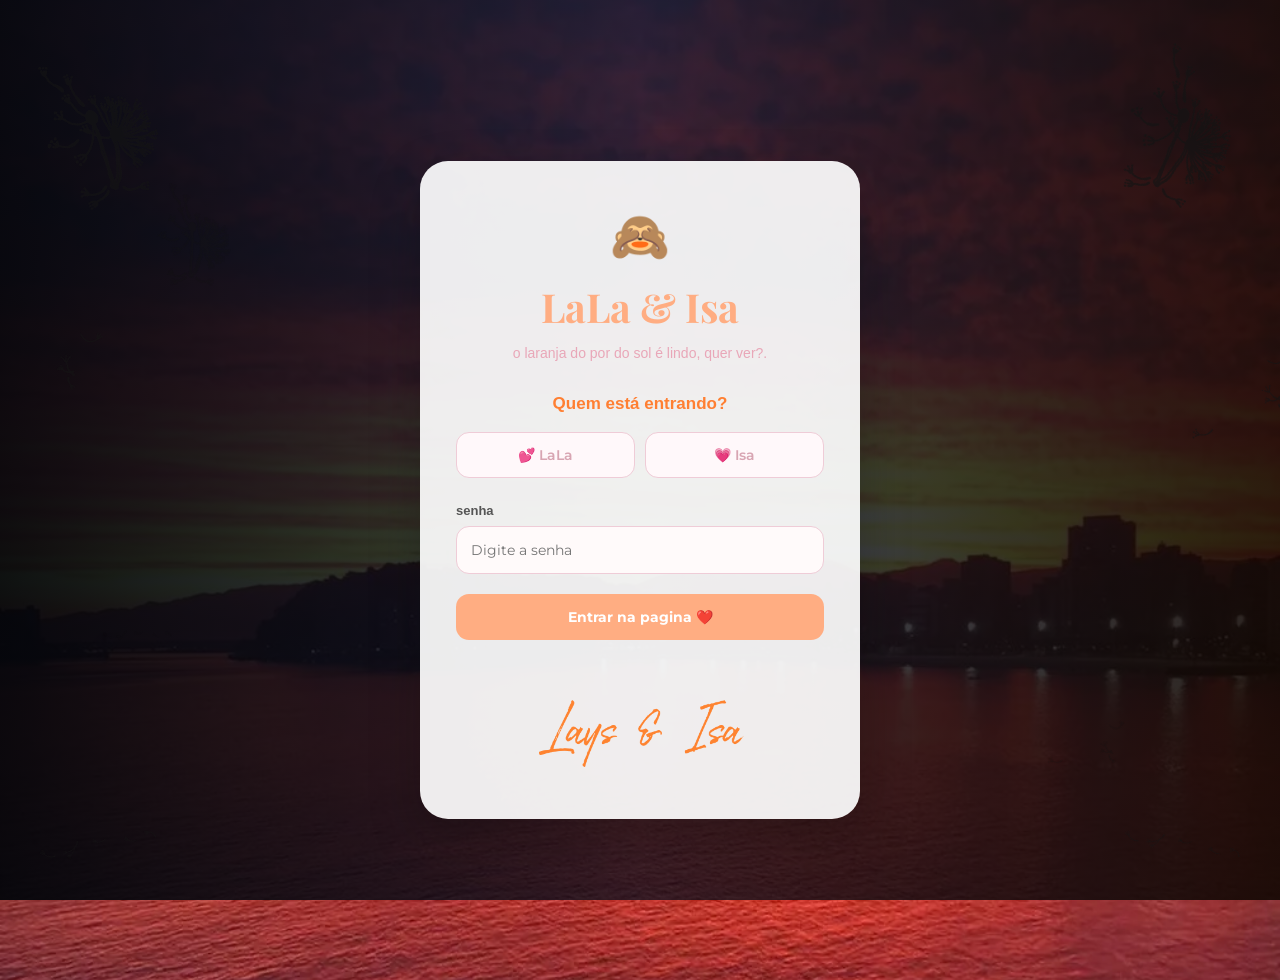
<file: index.html>
<!DOCTYPE html>
<html lang="pt-BR">

<head>
    <meta charset="UTF-8">
    <meta name="viewport" content="width=device-width, initial-scale=1.0">

    <title>𝘓𝘢𝘺𝘴 & 𝘐𝘴𝘢</title>
    <link href="https://fonts.googleapis.com/css2?family=Montserrat:wght@400;500;600;700&family=Playfair+Display:wght@600;700&display=swap"rel="stylesheet">
    <link rel="stylesheet" href="inicio.css">
    <link rel="icon" type="image/png" href="imagens/logo 01.png">

</head>


<body>

    <main class="login-container">

        <section class="login-card">

            <div class="login-heart">
                🙈
            </div>

            <h1>LaLa & Isa</h1>


            
            <p class="login-subtitle">
                o laranja do por do sol é lindo, quer ver?.
            </p>


            
            <h2>Quem está entrando?</h2>

            <div class="user-options">


                
                <button type="button"class="user-button"id="btn-lala"data-user="lala">
                    💕 LaLa
                </button>


               
                <button type="button"class="user-button"id="btn-isa"data-user="isa">
                    💗 Isa
                </button>


            </div>

            <div class="form-group">

                <label for="senha">
                    senha
                </label>


                <input type="password"id="senha"placeholder="Digite a senha"autocomplete="off">


            </div>

            <button type="button"class="btn-login"id="btn-login">
                Entrar na pagina ❤️
            </button>

            <p class="login-message"id="login-message"aria-live="polite"></p>

                 </div>

            <div class="logo">
                <img src="imagens/laranja.png" alt="lays & isa">
            </div>

        </section>
        

    </main>


<div class="decoracoes-pagina">

    <img src="imagens/1.png" alt="" class="raminho raminho-1">
    <img src="imagens/2.png" alt="" class="raminho raminho-2">
    <img src="imagens/3.png" alt="" class="raminho raminho-3">

    <img src="imagens/1.png" alt="" class="raminho raminho-4">
    <img src="imagens/2.png" alt="" class="raminho raminho-5">
    <img src="imagens/3.png" alt="" class="raminho raminho-6">

    <img src="imagens/1.png" alt="" class="raminho raminho-7">
    <img src="imagens/2.png" alt="" class="raminho raminho-8">
    <img src="imagens/3.png" alt="" class="raminho raminho-9">

</div>


        </section>


    </main>
    <script src="login.js"></script>


</body>

</html>
</file>
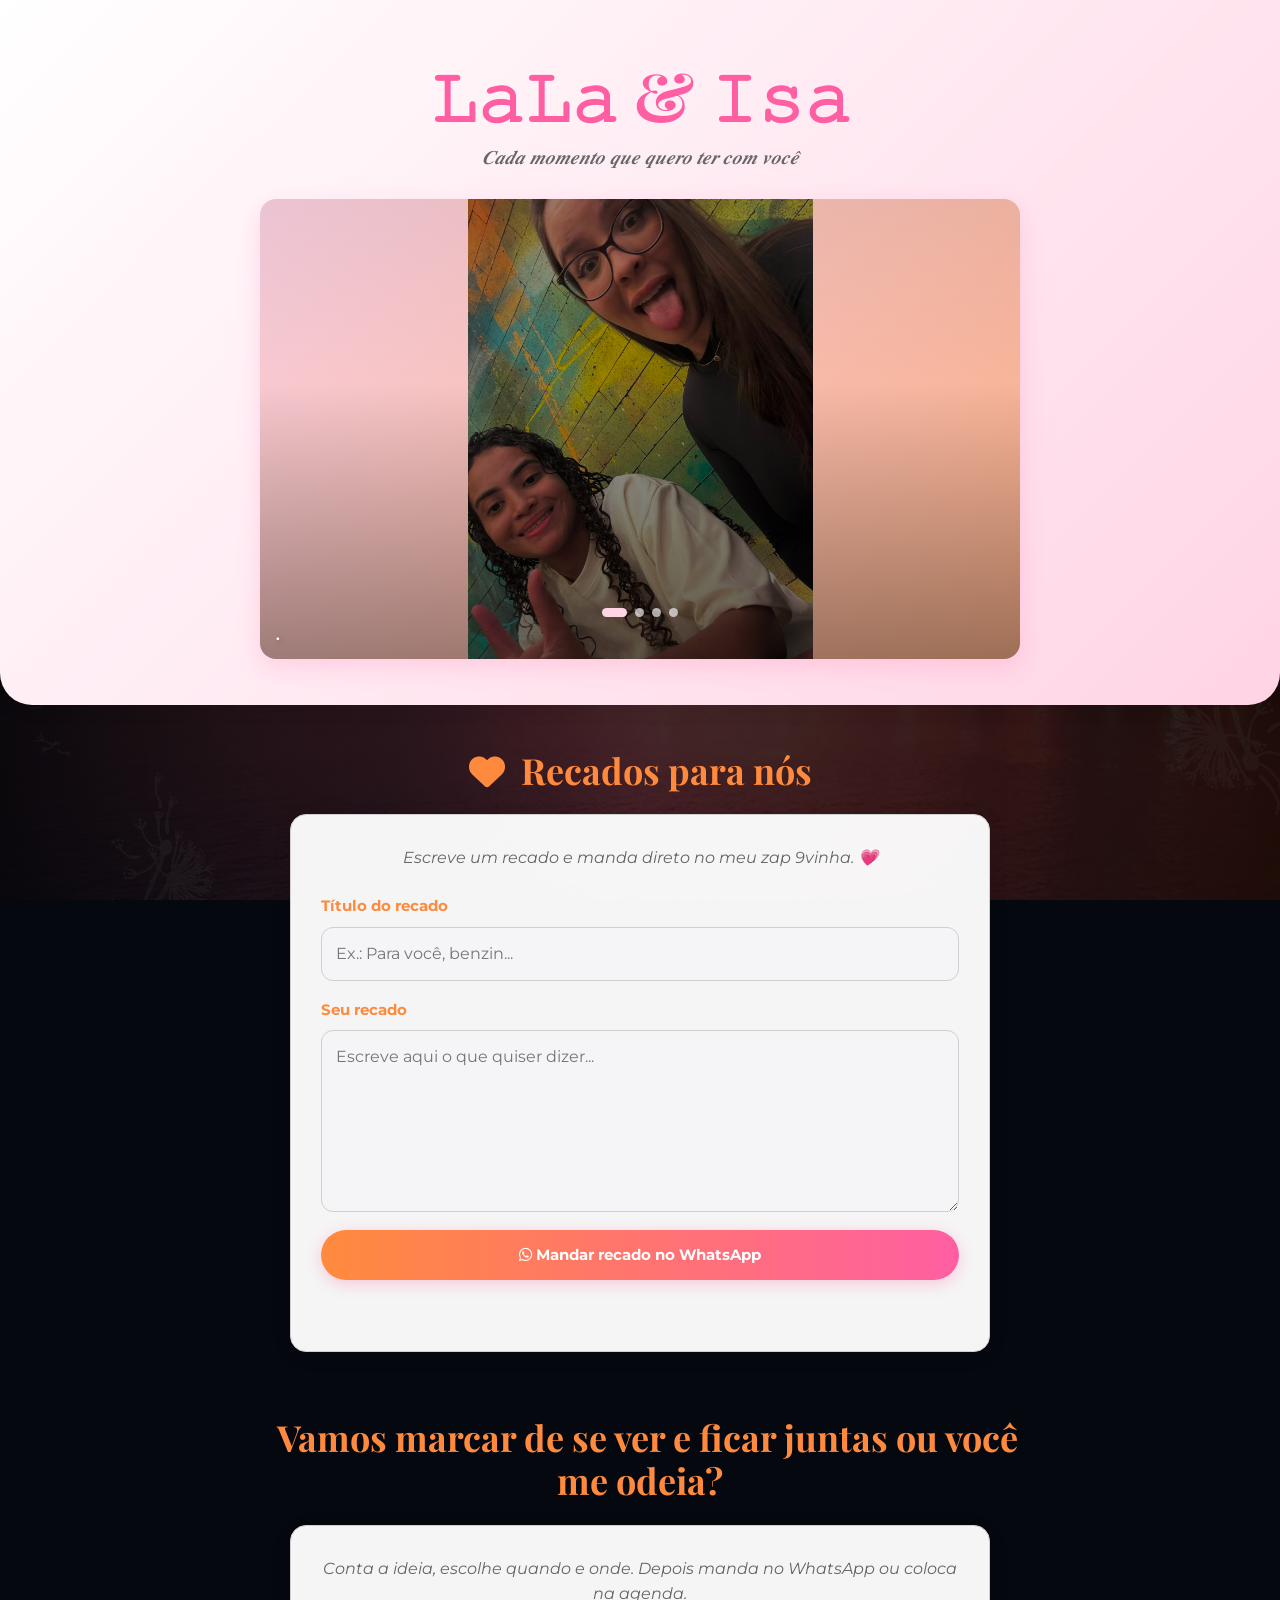
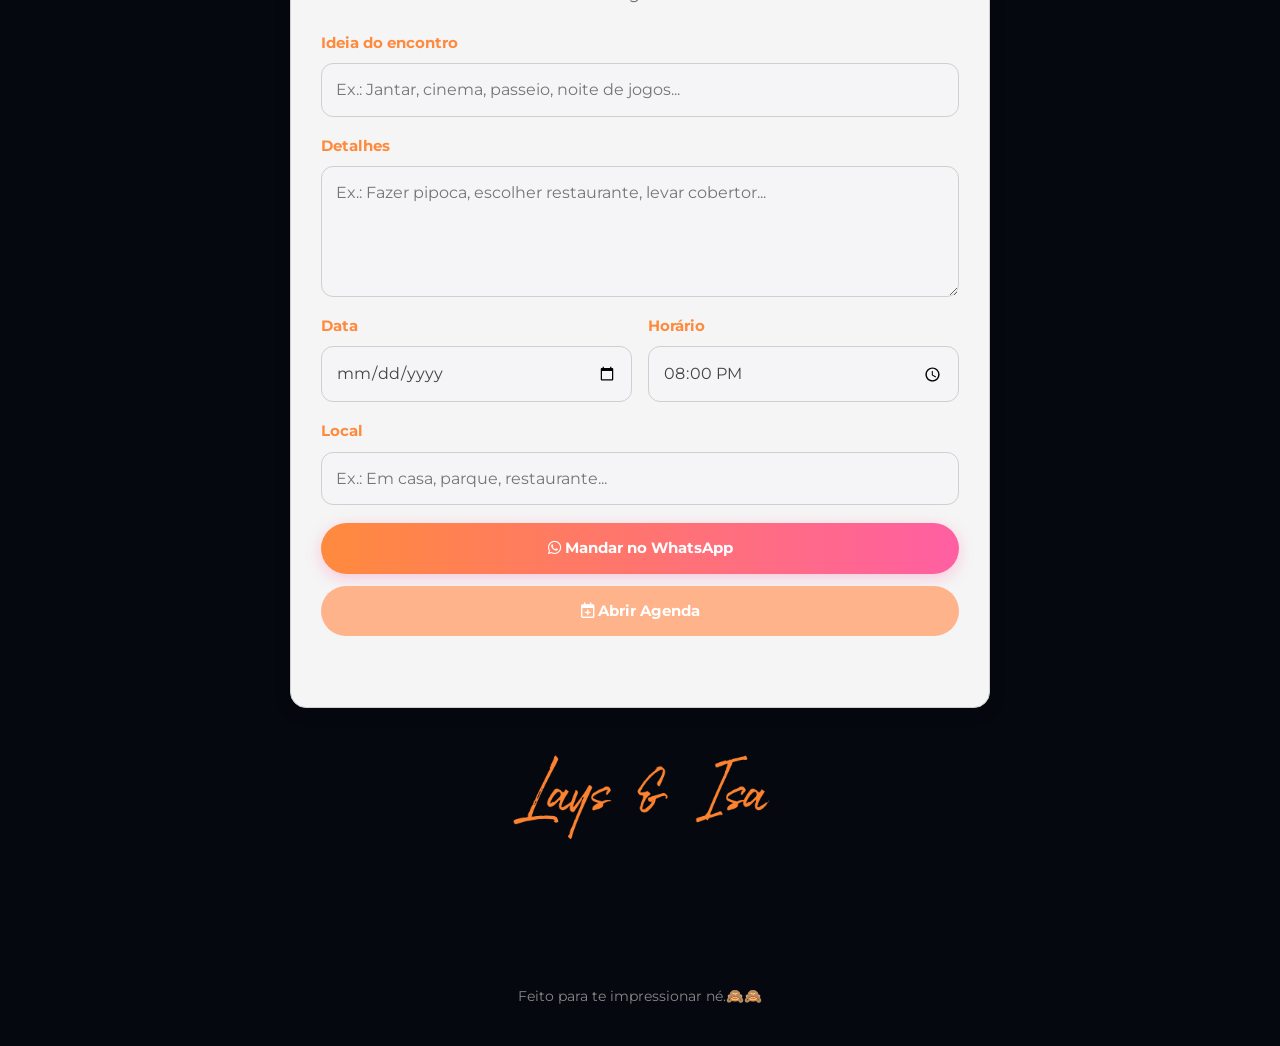
<file: inicio.html>
<!DOCTYPE html>
<html lang="pt-BR">
<head>

    <meta charset="UTF-8">
    <meta name="viewport" content="width=device-width, initial-scale=1.0">

    <title>𝑷𝒂́𝒈𝒊𝒏𝒂 𝒏𝒐𝒔𝒔𝒂</title>

    <link rel="stylesheet"href="https://cdnjs.cloudflare.com/ajax/libs/font-awesome/6.4.0/css/all.min.css">
    <link href="https://fonts.googleapis.com/css2?family=Montserrat:wght@400;500;600;700&family=Playfair+Display:wght@600;700&display=swap"rel="stylesheet">
    <link rel="stylesheet" href="style.css">
    <link rel="icon" type="image/png" href="imagens/logo 01.png">

</head>
<body>


    <header class="hero">
        <div class="hero-content">
            
            <h1 class="couple-names">𝙻𝚊𝙻𝚊 &amp; 𝙸𝚜𝚊</h1>

            <p class="romantic-phrase">
                𝑪𝒂𝒅𝒂 𝒎𝒐𝒎𝒆𝒏𝒕𝒐 𝒒𝒖𝒆 𝒒𝒖𝒆𝒓𝒐 𝒕𝒆𝒓 𝒄𝒐𝒎 𝒗𝒐𝒄𝒆̂
            </p>
        </div>

        <p id="mensagem-usuario"></p>

        <div class="hero-image">
            <div class="hero-carousel"id="hero-carousel"tabindex="0"aria-label="Carrossel de fotos de LaLa e Isa" >

                <img id="hero-carousel-image"class="hero-carousel-image"src="imagens/laranja 2.jpeg"alt="Foto de LaLa e Isa">

                <div class="hero-carousel-overlay"></div>

                <button class="hero-carousel-btn hero-carousel-prev"id="hero-carousel-prev"type="button"aria-label="Ver foto anterior">
                    <i class="fa-solid fa-chevron-left"></i>
                </button>

                <button class="hero-carousel-btn hero-carousel-next"id="hero-carousel-next"type="button"aria-label="Ver próxima foto">
                    <i class="fa-solid fa-chevron-right"></i>
                </button>

                
                <div class="hero-carousel-dots"id="hero-carousel-dots"aria-label="Escolher foto"></div>

                <p class="hero-carousel-caption"id="hero-carousel-caption">
                    Nossos momentos favoritos ❤️
                </p>
            </div>
        </div>
    </header>

  
    <main class="container">

        
        <section class="section-notes">
            <h2>
                <i class="fa-solid fa-heart"></i>
                Recados para nós
            </h2>

            <div class="content-card">
                <p class="section-description">
                    Escreve um recado e manda direto no meu zap 9vinha. 💗
                </p>

                <div class="form-group">
                    <label for="note-title">Título do recado</label>

                    <input type="text"id="note-title"maxlength="70"placeholder="Ex.: Para você, benzin...">
                </div>

                
                <div class="form-group">
                    <label for="note-text">Seu recado</label>

                    <textarea id="note-text"rows="6"placeholder="Escreve aqui o que quiser dizer..."></textarea>
                </div>

                
                <button class="btn-primary full-width-btn"id="btn-send-note-whatsapp"type="button">
                    <i class="fa-brands fa-whatsapp"></i>
                    Mandar recado no WhatsApp
                </button>

                
                <p class="form-message"id="note-message"aria-live="polite"></p>
            </div>
        </section>

       
        <section class="section-date-ideas">
            <h2>
                <i class="fa-solid fa-calendar-heart"></i>
                Vamos marcar de se ver e ficar juntas ou você me odeia? 
            </h2>

            <div class="content-card">
                <p class="section-description">
                    Conta a ideia, escolhe quando e onde. Depois manda no WhatsApp ou coloca na agenda.
                </p>

                
                <div class="form-group">
                    <label for="date-title">Ideia do encontro</label>

                    <input type="text"id="date-title"maxlength="80"placeholder="Ex.: Jantar, cinema, passeio, noite de jogos...">
                </div>

                
                <div class="form-group">
                    <label for="date-description">Detalhes</label>

                    <textarea id="date-description"rows="4"placeholder="Ex.: Fazer pipoca, escolher restaurante, levar cobertor..."></textarea>
                </div>

                
                <div class="date-form-row">
                    <div class="form-group">
                        <label for="date-day">Data</label>
                        <input type="date" id="date-day">
                    </div>

                    <div class="form-group">
                        <label for="date-time">Horário</label>
                        
                        <input type="time"id="date-time"value="20:00">
                    </div>
                </div>

                <div class="form-group">

    <label for="date-location">Local</label>

    <input type="text"id="date-location"maxlength="100"placeholder="Ex.: Em casa, parque, restaurante...">

</div>

<div class="date-actions">

    <button class="btn-primary"id="btn-send-date-whatsapp"type="button">
        <i class="fa-brands fa-whatsapp"></i>
        Mandar no WhatsApp
    </button>

    <button class="btn-secondary"id="btn-add-date-calendar"type="button">
        <i class="fa-regular fa-calendar-plus"></i>
        Abrir Agenda
    </button>

</div>

                
                <p class="form-message"id="date-message"aria-live="polite"></p>

            </div>

            <div class="logo">
                <img src="imagens/laranja.png" alt="lays & isa">
            </div>

        </section>
        

    </main>


<div class="decoracoes-pagina">

    <img src="imagens/1.png" alt="" class="raminho raminho-1">
    <img src="imagens/2.png" alt="" class="raminho raminho-2">
    <img src="imagens/3.png" alt="" class="raminho raminho-3">

    <img src="imagens/1.png" alt="" class="raminho raminho-4">
    <img src="imagens/2.png" alt="" class="raminho raminho-5">
    <img src="imagens/3.png" alt="" class="raminho raminho-6">

    <img src="imagens/1.png" alt="" class="raminho raminho-7">
    <img src="imagens/2.png" alt="" class="raminho raminho-8">
    <img src="imagens/3.png" alt="" class="raminho raminho-9">

</div>

    
    <footer>
        <p>Feito para te impressionar né.🙈🙈 </p>
    </footer>
    

    <script src="script.js"></script>
</body>
</html>
</file>
<file: inicio.css>
* {
    margin: 0;
    padding: 0;
    box-sizing: border-box;
}


body {
    font-family: "Montserrat", sans-serif;
    min-height: 100vh;
    overflow-x: hidden;
}

.login-container {

    min-height: 100vh;
    display: flex;
    justify-content: center;
    align-items: center;
    padding: 30px;



}

.login-card {

    width: 100%;
    max-width: 440px;
    padding: 48px 36px;
    text-align: center;
    background: rgba(255, 255, 255, 0.92);
    border-radius: 28px;
    box-shadow:

        0 20px 50px
        rgba(0, 0, 0, 0.25);


    position: relative;
    z-index: 2;
}


.login-heart {

    font-size: 48px;

    margin-bottom: 15px;
}


.login-card h1 {

    font-family: "Playfair Display", serif;

    font-size: 40px;

    color: #ffad82;

    margin-bottom: 10px;
}


.login-subtitle {

    color: #e9a7b8;

    font-size: 14px;

    margin-bottom: 30px;

    line-height: 1.5;
}


.login-card h2 {

    font-size: 17px;

    color: #ff7f32;

    margin-bottom: 18px;
}


.user-options {

    display: flex;

    gap: 10px;

    margin-bottom: 25px;
}


.user-button {

    flex: 1;
    padding: 13px;
    background: #fff8fa;
    border: 1px solid #efccd7;
    border-radius: 13px;
    color: #d8a5b2;
    font-family: "Montserrat", sans-serif;
    font-size: 14px;
    font-weight: 600;
    cursor: pointer;
    transition: 0.3s;
}


.user-button:hover {

    background: #fff0f4;

    transform: translateY(-2px);
}


.user-button.selected {

    background: #ffe1eb;
    border-color: #ff9fbd;
    color: #e76b91;
}


.form-group {

    text-align: left;
    margin-bottom: 20px;
}


.form-group label {

    display: block;
    margin-bottom: 8px;
    color: #555;
    font-size: 13px;
    font-weight: 600;
}


.form-group input {

    width: 100%;
    padding: 14px;
    border: 1px solid #efccd7;
    border-radius: 13px;
    outline: none;
    font-family: "Montserrat", sans-serif;
    font-size: 14px;
    background: #fffafa;
}


.form-group input:focus {

    border-color: #ff9fbd;
    box-shadow:

        0 0 0 3px
        rgba(255, 159, 189, 0.15);
}


.btn-login {

    width: 100%;
    padding: 14px;
    border: none;
    border-radius: 13px;
    background: #ffad82;
    color: white;
    font-family: "Montserrat", sans-serif;
    font-size: 14px;
    font-weight: 700;
    cursor: pointer;
    transition: 0.3s;
}


.btn-login:hover {

    background: #ff9868;
    transform: translateY(-2px);
}


.btn-login:active {

    transform: translateY(0);
}


.btn-login:disabled {

    opacity: 0.7;
    cursor: not-allowed;
    transform: none;
}


.login-message {

    min-height: 20px;
    margin-top: 14px;
    color: #e76b91;
    font-size: 13px;
}




.logo {

    margin-top: 20px;
}


.logo img {

    max-width: 280px;

    width: 100%;

    height: auto;
}

.decoracoes-pagina {
    position: fixed;
    inset: 0;
    pointer-events: none;
    overflow: hidden;
    z-index: 1;
}


.raminho {

    position: absolute;
    width: 120px;
    height: auto;
    opacity: 0.65;
}


.raminho-1 {

    top: 5%;
    left: 3%;
    transform: rotate(-20deg);
}


.raminho-2 {
    top: 35%;
    left: -20px;
    transform: rotate(15deg);
}


.raminho-3 {

    bottom: 5%;

    left: 3%;

    transform: rotate(-10deg);
}


.raminho-4 {

    top: 5%;

    right: 3%;

    transform: rotate(20deg);
}


.raminho-5 {

    top: 40%;

    right: -20px;

    transform: rotate(-15deg);
}


.raminho-6 {

    bottom: 5%;

    right: 3%;

    transform: rotate(10deg);
}


.raminho-7 {

    top: 20%;

    left: 12%;

    width: 80px;

    opacity: 0.35;
}


.raminho-8 {

    bottom: 15%;

    right: 12%;

    width: 80px;

    opacity: 0.35;
}


.raminho-9 {

    top: 70%;

    left: 8%;

    width: 70px;

    opacity: 0.30;
}



@media (max-width: 600px) {

    .login-container {

        padding: 20px;
    }


    .login-card {

        padding: 40px 24px;
    }


    .login-card h1 {

        font-size: 34px;
    }


    .login-heart {

        font-size: 42px;
    }


    .user-options {

        gap: 8px;
    }


    .raminho {

        width: 80px;
    }

}

body {

    font-family: Arial, sans-serif;

    color: var(--texto);

    background-image:

        linear-gradient(
            90deg,
            rgba(2, 5, 10, 0.95),
            rgba(5, 15, 30, 0.75),
            rgba(15, 7, 2, 0.88)
        ),

        url("imagens/por-do-sol.webp");

    background-size: cover;

    background-position: center;

    background-attachment: fixed;

    background-repeat: no-repeat;

    min-height: 100vh;

    padding: 40px 20px;

}


#mensagem-usuario {
    font-family: "Playfair Display", serif;
    font-size: 28px;
    color: #e88b73;
    text-align: center;
    margin: 20px auto;
    line-height: 1.5;
    opacity: 0;
    transform: translateY(15px);
    animation: aparecerMensagem 1s ease forwards;
}

@keyframes aparecerMensagem {
    to {
        opacity: 1;
        transform: translateY(0);
    }
}

@media (max-width: 600px) {
    #mensagem-usuario {
        font-size: 23px;
        margin: 15px;
    }
}
</file>
<file: style.css>
:root {
    --color-orange: #FF8A3D;
    --color-pink: #FF5FA2;
    --color-white: #FFFFFF;
    --color-gray-light: #F5F5F7;

    --color-coral: #FFB38A;
    --color-pink-light: #FFD4E5;
    --color-gray-med: #CFCFCF;

    --texto: #444;

    --font-main: "Montserrat", sans-serif;
    --font-display: "Playfair Display", serif;

    --radius: 16px;
    --shadow-soft: 0 4px 20px rgba(0, 0, 0, 0.08);
    --shadow-hover: 0 8px 25px rgba(255, 95, 162, 0.20);
}


* {
    margin: 0;
    padding: 0;
    box-sizing: border-box;
}

html {
    scroll-behavior: smooth;
    -webkit-text-size-adjust: 100%;
}

body {
    min-height: 100vh;
    min-height: 100dvh;
    overflow-x: hidden;
    color: var(--texto);
    background-color: #05090f;
    font-family: var(--font-main);
    line-height: 1.6;
}
body::before {
    content: "";
    position: fixed;
    inset: 0;
    z-index: -1;
    background-image:
        linear-gradient(
            90deg,
            rgba(2, 5, 10, 0.95),
            rgba(5, 15, 30, 0.75),
            rgba(15, 7, 2, 0.88)
        ),
        url("imagens/por-do-sol.webp");
    background-size: cover;
    background-position: center;
    background-repeat: no-repeat;
}


img {
    max-width: 100%;
}

button,
input,
textarea {
    font: inherit;
}

button {
    -webkit-tap-highlight-color: transparent;
}

.container {
    width: min(850px, 100%);
    margin: 0 auto;
    padding: 44px 20px;
}

section {
    margin-bottom: 64px;
}

h2 {
    margin-bottom: 22px;
    color: var(--color-orange);
    font-family: var(--font-display);
    font-size: clamp(1.6rem, 5vw, 2.25rem);
    line-height: 1.2;
    text-align: center;
    overflow-wrap: break-word;
}

h2 i {
    margin-right: 8px;
}


.hero {
    padding: 58px 20px 46px;
    border-bottom-right-radius: 32px;
    border-bottom-left-radius: 32px;
    background:
        linear-gradient(
            135deg,
            var(--color-white) 0%,
            var(--color-pink-light) 100%
        );
    box-shadow: var(--shadow-soft);
    text-align: center;
}

.hero-content {
    max-width: 760px;
    margin: 0 auto;
}

.couple-names {
    margin-bottom: 10px;
    color: var(--color-pink);
    font-family: var(--font-display);
    font-size: clamp(2.2rem, 9vw, 4.2rem);
    line-height: 1.1;
    overflow-wrap: break-word;
}

.romantic-phrase {
    color: #666;
    font-size: clamp(1rem, 2vw, 1.2rem);
    font-style: italic;
}


.hero-image {
    max-width: 760px;
    margin: 26px auto 0;
}

.hero-carousel {
    position: relative;
    display: flex;
    align-items: center;
    justify-content: center;
    width: 100%;
    height: clamp(320px, 95vw, 460px);
    max-height: 80vh;
    max-height: 80svh;
    overflow: hidden;
    border-radius: var(--radius);
    outline: none;
    background:
        linear-gradient(
            135deg,
            var(--color-pink-light),
            var(--color-coral)
        );
    box-shadow: var(--shadow-hover);
    cursor: pointer;
    touch-action: pan-y;
}

.hero-carousel-image {
    display: block;
    width: 100%;
    height: 100%;
    object-fit: contain;
    object-position: center;
    opacity: 1;
    transform: scale(1);
    transition: opacity 0.45s ease, transform 0.60s ease;
}

.hero-carousel-image.is-changing {
    opacity: 0;
    transform: scale(1.03);
}

.hero-carousel-overlay {
    position: absolute;
    inset: 0;
    z-index: 1;
    pointer-events: none;
    background:
        linear-gradient(
            to top,
            rgba(0, 0, 0, 0.38) 0%,
            rgba(0, 0, 0, 0.03) 60%,
            rgba(0, 0, 0, 0.08) 100%
        );
}

.hero-carousel-btn {
    position: absolute;
    top: 50%;
    z-index: 2;
    width: 44px;
    height: 44px;
    border: 0;
    border-radius: 50%;
    color: var(--color-white);
    background-color: rgba(255, 95, 162, 0.82);
    cursor: pointer;
    font-size: 1rem;
    opacity: 1;
    transform: translateY(-50%);
    transition:
        opacity 0.25s ease,
        background-color 0.25s ease,
        transform 0.25s ease;
}

.hero-carousel-prev {
    left: 12px;
}

.hero-carousel-next {
    right: 12px;
}

.hero-carousel-dots {
    position: absolute;
    bottom: 42px;
    left: 50%;
    z-index: 2;
    display: flex;
    align-items: center;
    gap: 8px;
    transform: translateX(-50%);
}

.hero-carousel-dot {
    width: 9px;
    height: 9px;
    padding: 0;
    border: 0;
    border-radius: 999px;
    background-color: rgba(255, 255, 255, 0.65);
    cursor: pointer;
    transition: width 0.25s ease, background-color 0.25s ease;
}

.hero-carousel-dot.active {
    width: 25px;
    background-color: var(--color-pink-light);
}

.hero-carousel-caption {
    position: absolute;
    bottom: 12px;
    left: 16px;
    right: 16px;
    z-index: 2;
    overflow: hidden;
    color: var(--color-white);
    font-size: 0.85rem;
    font-weight: 700;
    text-align: left;
    text-overflow: ellipsis;
    white-space: nowrap;
    text-shadow: 0 2px 6px rgba(0, 0, 0, 0.45);
}

.content-card {
    max-width: 700px;
    margin: 0 auto;
    padding: 30px;
    border: 1px solid var(--color-gray-med);
    border-radius: var(--radius);
    background-color: rgba(255, 255, 255, 0.96);
    box-shadow: var(--shadow-soft);
}

.section-description {
    margin-bottom: 25px;
    color: #666;
    font-style: italic;
    text-align: center;
}

.form-group {
    min-width: 0;
    margin-bottom: 18px;
}

.form-group label {
    display: block;
    margin-bottom: 8px;
    color: var(--color-orange);
    font-size: 0.92rem;
    font-weight: 700;
}

.form-group input,
.form-group textarea {
    display: block;
    width: 100%;
    min-width: 0;
    max-width: 100%;
    border: 1px solid var(--color-gray-med);
    border-radius: 12px;
    outline: none;
    padding: 13px 14px;
    color: #444;
    background-color: var(--color-gray-light);
    font-size: 1rem;
    transition:
        border-color 0.25s ease,
        box-shadow 0.25s ease,
        background-color 0.25s ease;
}

.form-group input[type="date"],
.form-group input[type="time"] {
    min-height: 48px;
}

.form-group textarea {
    min-height: 115px;
    resize: vertical;
}

.form-group input:focus,
.form-group textarea:focus {
    border-color: var(--color-pink);
    background-color: var(--color-white);
    box-shadow: 0 0 0 4px rgba(255, 95, 162, 0.12);
}

.date-form-row {
    display: grid;
    grid-template-columns: repeat(auto-fit, minmax(170px, 1fr));
    gap: 0 16px;
}


.date-actions {
    display: flex;
    flex-wrap: wrap;
    gap: 12px;
    margin-top: 6px;
}

.date-actions button {
    flex: 1 1 200px;
}

.form-message {
    min-height: 25px;
    margin-top: 16px;
    color: #777;
    font-size: 0.88rem;
    text-align: center;
}

.form-message.success {
    color: #1d9c4e;
}

.form-message.error {
    color: #c03455;
}

.btn-primary,
.btn-secondary {
    min-height: 48px;
    border: 0;
    border-radius: 999px;
    padding: 13px 25px;
    cursor: pointer;
    font-size: 0.96rem;
    font-weight: 700;
    transition:
        transform 0.25s ease,
        box-shadow 0.25s ease,
        background-color 0.25s ease;
}

.btn-primary {
    color: var(--color-white);
    background:
        linear-gradient(
            90deg,
            var(--color-orange),
            var(--color-pink)
        );
    box-shadow: 0 4px 15px rgba(255, 95, 162, 0.30);
}

.btn-secondary {
    color: var(--color-white);
    background-color: var(--color-coral);
}

.full-width-btn {
    width: 100%;
}


@media (hover: hover) and (pointer: fine) {

    .hero-carousel-btn {
        opacity: 0;
    }

    .hero-carousel:hover .hero-carousel-btn,
    .hero-carousel:focus-within .hero-carousel-btn {
        opacity: 1;
    }

    .hero-carousel-btn:hover {
        background-color: var(--color-orange);
        transform: translateY(-50%) scale(1.08);
    }

    .btn-primary:hover {
        box-shadow: 0 8px 22px rgba(255, 95, 162, 0.42);
        transform: translateY(-2px);
    }

    .btn-secondary:hover {
        background-color: var(--color-pink);
        transform: translateY(-2px);
    }
}


.logo {
    margin-top: 40px;
    margin-bottom: 20px;
    text-align: center;
}

.logo img {
    display: block;
    width: 350px;
    max-width: 80%;
    height: auto;
    margin: 0 auto;
}


footer {
    padding: 38px 20px;
    color: #888;
    text-align: center;
    font-size: 0.9rem;
}


.section-hidden {
    opacity: 0;
    transform: translateY(20px);
}

.section-visible {
    opacity: 1;
    transform: translateY(0);
    transition:
        opacity 0.7s ease,
        transform 0.7s ease;
}

 /*raminhos decorativos de fundo*/

.decoracoes-pagina {
    position: fixed;
    inset: 0;
    z-index: 0;
    pointer-events: none;
    overflow: hidden;
}

.raminho {
    position: absolute;
    width: var(--w, 145px);
    height: auto;
    opacity: 0.18;
    mix-blend-mode: multiply;
    filter:
        grayscale(100%)
        contrast(0.65)
        brightness(1.12);
    pointer-events: none;
}

.raminho-1 {
    --w: 155px;
    top: -35px;
    left: -45px;
    transform: rotate(-18deg);
}

.raminho-2 {
    --w: 130px;
    top: 12%;
    right: -55px;
    transform: rotate(25deg);
}

.raminho-3 {
    --w: 120px;
    top: 32%;
    left: -55px;
    transform: rotate(150deg);
}

.raminho-4 {
    --w: 155px;
    right: -40px;
    bottom: 5%;
    transform: rotate(160deg);
}

.raminho-5 {
    --w: 135px;
    left: -55px;
    bottom: 12%;
    transform: rotate(-35deg);
}

.raminho-6 {
    --w: 115px;
    top: 52%;
    right: -65px;
    transform: rotate(70deg);
}

.raminho-7 {
    --w: 125px;
    left: 8%;
    bottom: -45px;
    transform: rotate(20deg);
}

.raminho-8 {
    --w: 105px;
    top: -45px;
    right: 15%;
    transform: rotate(80deg);
}

main,
header,
footer {
    position: relative;
    z-index: 1;
}


@media (max-width: 768px) {

    .container {
        padding: 36px 16px;
    }

    section {
        margin-bottom: 44px;
    }

    .hero {
        padding: 46px 16px 36px;
    }

    .content-card {
        padding: 22px 18px;
    }

    .raminho {
        width: calc(var(--w, 145px) * 0.72);
        opacity: 0.13;
    }
}

@media (max-width: 420px) {

    .hero-carousel-btn {
        width: 40px;
        height: 40px;
    }

    .hero-carousel-prev {
        left: 8px;
    }

    .hero-carousel-next {
        right: 8px;
    }

    .btn-primary,
    .btn-secondary {
        padding: 12px 18px;
        font-size: 0.9rem;
    }
}
@media (prefers-reduced-motion: reduce) {

    html {
        scroll-behavior: auto;
    }

    *,
    *::before,
    *::after {
        transition-duration: 0.01ms !important;
        animation-duration: 0.01ms !important;
    }
}

.content-card {
    width: 100%;
    max-width: 700px;
    min-width: 0;
    margin-left: auto;
    margin-right: auto;
    box-sizing: border-box;
}

.content-card *,
.content-card *::before,
.content-card *::after {
    box-sizing: border-box;
}

/* Campo do formulário */
.form-group {
    width: 100%;
    min-width: 0;
}

.form-group input,
.form-group textarea {
    width: 100%;
    min-width: 0;
    max-width: 100%;
}

.date-form-row {
    display: grid;
    grid-template-columns: repeat(2, minmax(0, 1fr));
    gap: 16px;
    width: 100%;
    min-width: 0;
}

.date-form-row .form-group {
    min-width: 0;
    width: 100%;
}

.date-form-row input {
    width: 100%;
    min-width: 0;
    max-width: 100%;
}

.date-form-row .form-group {
    width: 100%;
    min-width: 0;
}

.date-form-row input[type="date"],
.date-form-row input[type="time"] {
    display: block;
    width: 100%;
    min-width: 0;
    max-width: 100%;
    box-sizing: border-box;
}

.date-actions {
    display: flex;
    flex-direction: column;
    align-items: stretch;
    gap: 12px;
    width: 100%;
    min-width: 0;
}

.date-actions button,
.date-actions .btn-primary,
.date-actions .btn-secondary {
    display: block;
    width: 100%;
    min-width: 0;
    max-width: 100%;
    flex: 0 0 auto;
    white-space: normal;
    overflow-wrap: anywhere;
}


@media (max-width: 420px) {
    .container {
        padding: 24px 12px;
    }

    .content-card {
        padding: 20px 16px;
    }

    .form-group {
        margin-bottom: 16px;
    }

    .form-group input,
    .form-group textarea {
        font-size: 16px;
    }

    .date-actions {
        gap: 10px;
    }

    .date-actions button {
        min-height: 48px;
        padding: 12px 14px;
        font-size: 0.9rem;
    }

    
    .date-form-row {
        grid-template-columns: minmax(0, 1fr);
        gap: 0;
    }

    .content-card {
        width: 100%;
        min-width: 0;
        padding: 20px 16px;
    }

    .form-group {
        width: 100%;
        min-width: 0;
    }

    .form-group input,
    .form-group textarea {
        width: 100%;
        min-width: 0;
        max-width: 100%;
        font-size: 16px;
    }

    .date-actions {
        display: flex;
        flex-direction: column;
        align-items: stretch;
        width: 100%;
        gap: 12px;
    }

    .date-actions button {
        width: 100%;
        max-width: 100%;
        min-width: 0;
        flex: none;
        min-height: 48px;
    }

}

/* === RESPONSIVIDADE PARA CELULARES === */

@media (max-width: 420px) {
    html,
    body {
        width: 100%;
        max-width: 100%;
        overflow-x: clip;
    }

    .container {
        width: 100%;
        min-width: 0;
        padding: 24px 12px;
    }

    .content-card {
        width: 100%;
        min-width: 0;
        max-width: 100%;
        padding: 18px 14px;
    }

    .form-group,
    .date-form-row,
    .date-form-row .form-group {
        width: 100%;
        min-width: 0;
        max-width: 100%;
    }

    .form-group input,
    .form-group textarea {
        display: block;
        width: 100%;
        min-width: 0;
        max-width: 100%;
        box-sizing: border-box;
        font-size: 16px;
    }

    .date-form-row {
        display: grid;
        grid-template-columns: minmax(0, 1fr);
        gap: 0;
    }

    .date-form-row input[type="date"],
    .date-form-row input[type="time"] {
        display: block;
        width: 100%;
        min-width: 0;
        max-width: 100%;
        box-sizing: border-box;
        padding: 12px 8px;
        font-size: 16px;
        appearance: none;
        -webkit-appearance: none;
    }

    .date-actions {
        display: flex;
        flex-direction: column;
        align-items: stretch;
        width: 100%;
        min-width: 0;
    }

    .date-actions button {
        width: 100%;
        min-width: 0;
        max-width: 100%;
        box-sizing: border-box;
        white-space: normal;
    }
}
</file>
